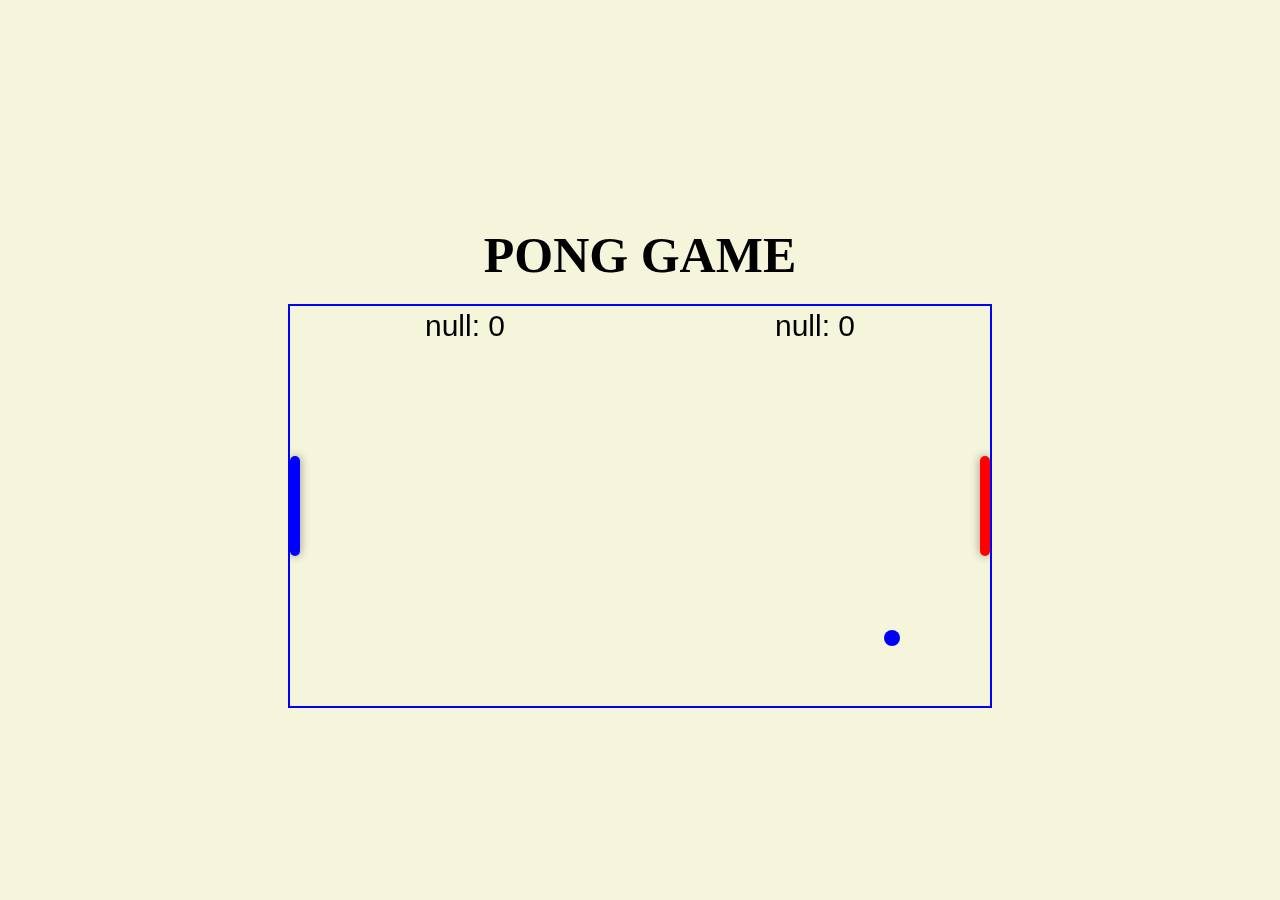
<file: src/pong/index.html>
<!DOCTYPE html>
<html lang="en">
<head>
    <meta charset="UTF-8">
    <meta name="viewport" content="width=device-width, initial-scale=1.0">
    <title>Pong Spiel</title>
    <link rel="stylesheet" href="css/styles.css">
</head>
<body>
<h1 id="gameTitle">PONG GAME</h1>
<canvas id="pongGame"></canvas>
<script src="js/script.js"></script>
</body>
</html>
</file>
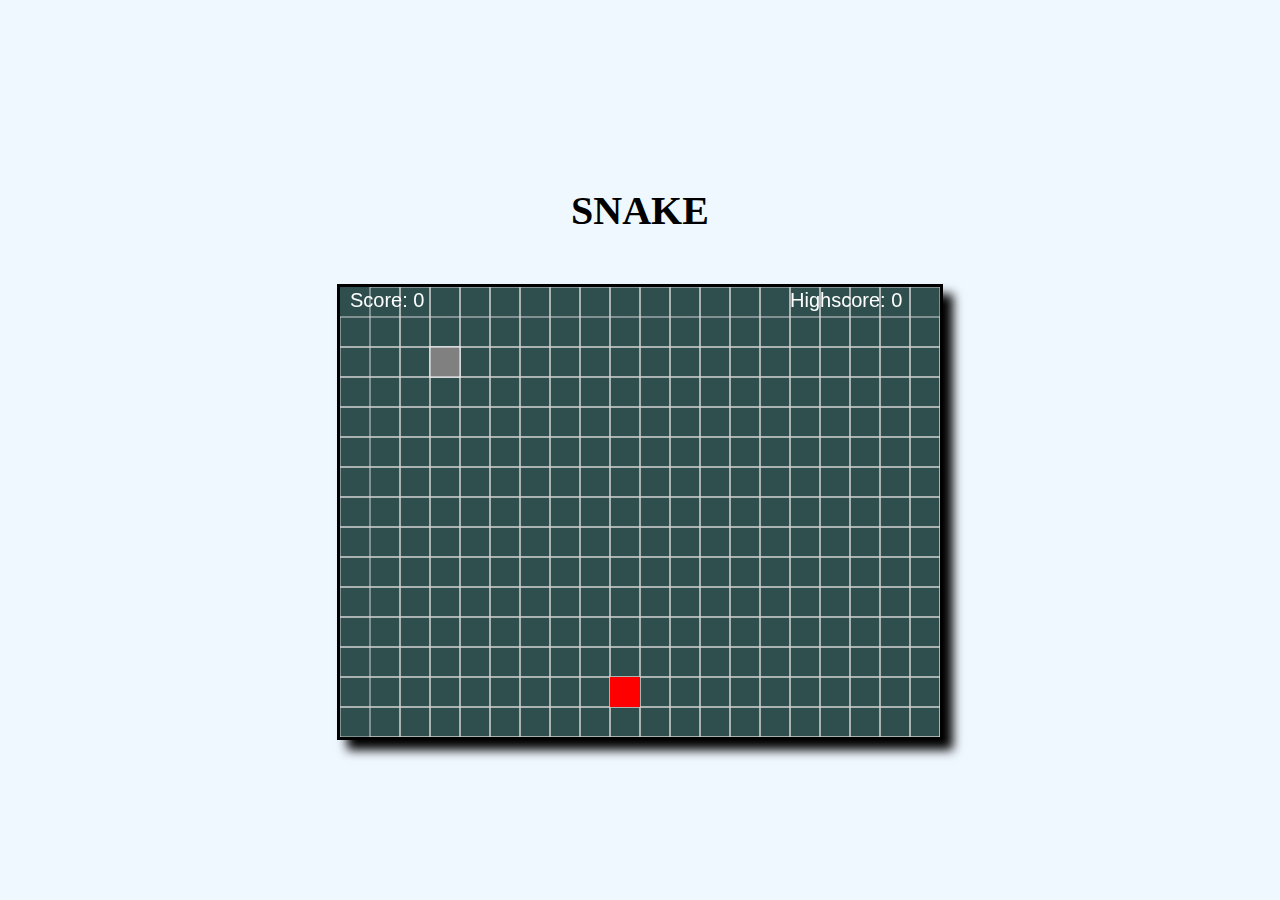
<file: src/snake/index.html>
<!DOCTYPE html>
<html lang="de">
<head>
    <meta charset="UTF-8">
    <title>Snake</title>
    <link rel="stylesheet" href="css/styles.css">
</head>
<body>
<h1 id="gameTitle">SNAKE</h1>
<canvas id="playArea" width="600" height="400"></canvas>
<script src="js/script.js"></script>
</body>
</html>
</file>
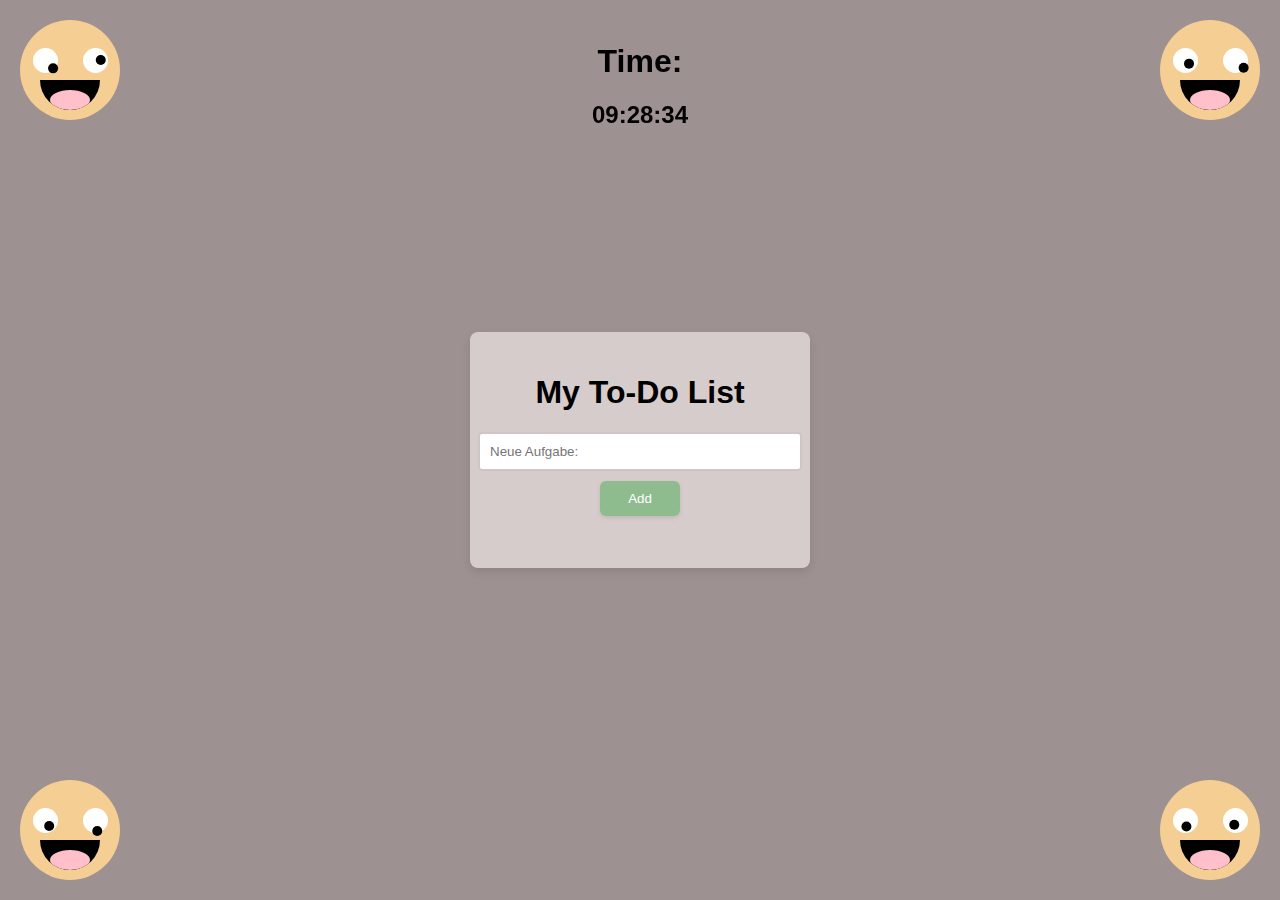
<file: src/todolist/index.html>
<!DOCTYPE html>
<html lang="en">
<head>
    <meta charset="UTF-8">
    <title>To-Do List</title>
    <link rel="stylesheet" href="styles.css">
</head>
<body>
<div class="face" id="face1">
    <div class="eye" id="leftEye1"><div class="pupil"></div></div>
    <div class="eye" id="rightEye1"><div class="pupil"></div></div>
    <div class="mouth" id="mouth1"></div>
</div>
<div class="time-display">
    <h1>Time:</h1>
    <div id="clock" class="clock"></div>
</div>
<div class="face" id="face2">
    <div class="eye" id="leftEye2"><div class="pupil"></div></div>
    <div class="eye" id="rightEye2"><div class="pupil"></div></div>
    <div class="mouth" id="mouth2"></div>
</div>
<div class="face" id="face3">
    <div class="eye" id="leftEye3"><div class="pupil"></div></div>
    <div class="eye" id="rightEye3"><div class="pupil"></div></div>
    <div class="mouth" id="mouth3"></div>
</div>
<div class="face" id="face4">
    <div class="eye" id="leftEye4"><div class="pupil"></div></div>
    <div class="eye" id="rightEye4"><div class="pupil"></div></div>
    <div class="mouth" id="mouth4"></div>
</div>
<div class="todo-container">
    <h1>My To-Do List</h1>
    <div class="input-group">
        <label for="input"></label><input type="text" id="input" placeholder="Neue Aufgabe: ">
        <button onclick="addTask()">Add</button>
    </div>
    <ul id="todoList"></ul>
</div>
<script src="js/script.js"></script>
</body>
</html>
</file>
<file: src/pong/css/styles.css>
body, html {
    height: 100%;
    margin: 0;
    display: flex;
    justify-content: center;
    align-items: center;
    background-color: beige;
    flex-direction: column;
}

canvas {
    border: 2px solid blue;
}

@keyframes random {
    0% { color: #46f500; }
    15% { color: #2f2a22; }
    30% { color: yellow; }
    45% { color: #00ceff; }
    60% { color: #fd6d6d; }
    75% { color: #b971d9; }
    90% { color: #15e3aa; }
    100% { color: #06b2f1; }
}

h1 {
    font-size: 50px;
    margin-bottom: 20px;
    display: inline-block;
    animation: random 1s infinite;
}

/*@keyframes rotate {*/
/*    from {*/
/*        transform: rotate(0deg);*/
/*    }*/
/*    to {*/
/*        transform: rotate(360deg);*/
/*    }*/
/*}*/

/*h1 {*/
/*    margin-bottom: 50px;*/
/*    font-size: 40px;*/
/*    cursor: pointer;*/
/*    animation-fill-mode: forwards;*/
/*}*/
</file>
<file: src/snake/css/styles.css>
body {
    display: flex;
    flex-direction: column;
    justify-content: center;
    align-items: center;
    min-height: 100vh;
    margin: 0;
    background-color: aliceblue;
}

canvas {
    border: 3px solid black;
    box-shadow: 10px 10px 10px rgba(0, 0, 0, 1);
}

@keyframes rainbow {
    0% { color: red; }
    15% { color: orange; }
    30% { color: yellow; }
    45% { color: green; }
    60% { color: blue; }
    75% { color: indigo; }
    90% { color: violet; }
    100% { color: red; }
}

@keyframes rotate {
    from {
        transform: rotate(0deg);
    }
    to {
        transform: rotate(360deg);
    }
}

h1 {
    margin-bottom: 50px;
    font-size: 40px;
    cursor: pointer;
    animation-fill-mode: forwards;
}
</file>
<file: src/todolist/styles.css>
body {
    font-family: Arial, "Bangla Sangam MN", serif;
    display: flex;
    justify-content: center;
    align-items: center;
    height: 100vh;
    margin: 0;
    background-color: #9e9191;
}

.todo-container {
    width: 300px;
    background: #d7cccc;
    padding: 20px;
    box-shadow: 0 4px 8px rgba(0,0,0,0.1);
    border-radius: 8px;
    display: flex;
    flex-direction: column;
    align-items: center;
    overflow: hidden;
}

.input-group {
    width: 100%;
    display: flex;
    flex-direction: column;
    align-items: center;
}

input[type="text"] {
    width: 100%;
    padding: 10px;
    margin-bottom: 10px;
    border: 2px solid #d0c5c5;
    border-radius: 4px;
}

button {
    width: auto;
    padding: 10px 20px;
    border: none;
    cursor: pointer;
    background-color: darkseagreen;
    color: white;
    border-radius: 6px;
    box-shadow: 0 2px 4px rgba(0,0,0,0.1);
    transition: background-color 0.3s;
    min-width: 80px
}

button:hover {
    background-color: lightskyblue;
}

.completed span {
    text-decoration: line-through;
    color: grey;
}

li {
    display: flex;
    align-items: center;
    margin-top: 5px;
}

li span {
    margin-right: 10px;
}

.face {
    width: 100px;
    height: 100px;
    background-color: #f5ce94;
    border-radius: 50%;
    display: flex;
    justify-content: space-around;
    align-items: center;
    position: fixed;
}

#face1 {
    right: 20px;
    top: 20px;
}

#face2 {
    left: 20px;
    top: 20px;
}

#face3 {
    left: 20px;
    bottom: 20px;
}

#face4 {
    right: 20px;
    bottom: 20px;
}

.eye {
    margin-top: -20px;
    width: 25px;
    height: 25px;
    background-color: white;
    border-radius: 50%;
    position: relative;
}

.mouth {
    width: 60px;
    height: 30px;
    background-color: black;
    border-radius: 0 0 80px 80px;
    position: absolute;
    bottom: 10px;
    left: 20px;
    overflow: hidden;
}

.mouth::before {
    content: '';
    position: absolute;
    top: 10px;
    left: 10px;
    width: 40px;
    height: 20px;
    background-color: pink;
    border-radius: 50%;
}

.pupil {
    width: 10px;
    height: 10px;
    background-color: black;
    border-radius: 50%;
    position: absolute;
    top: 50%;
    left: 50%;
    transform: translate(-50%, -50%);
    transition: transform 0.6s ease;
}

.face-alternate-color {
    background-color: darkblue;
}

.eye.red {
    background-color: red;
}

.mouth.green {
    background-color: darkgreen;
}

.todo-item {
    display: flex;
    justify-content: space-between;
    align-items: center;
    margin-bottom: 10px;
}

.todo-item span {
    flex-grow: 1;
    margin-right: 10px;
}

.time-display {
    margin-bottom: 750px;
    text-align: center;
    position: fixed;
}

.clock {
    font-size: 24px;
    font-weight: bold;
    transition: color 0.5s ease-in-out;

}

.delete-button {
    background-color: red;
    color: white;
}

.delete-button:hover {
    background-color: darkred;
}

.done-button {
    background-color: deepskyblue;
    color: white;
}

.done-button:hover {
    background-color: #8ad7f6;
}

@keyframes color {
    0% { color: black; }
    50% { color: white; }

}

.color-text {
    animation: color 0.1s infinite;
}
</file>
